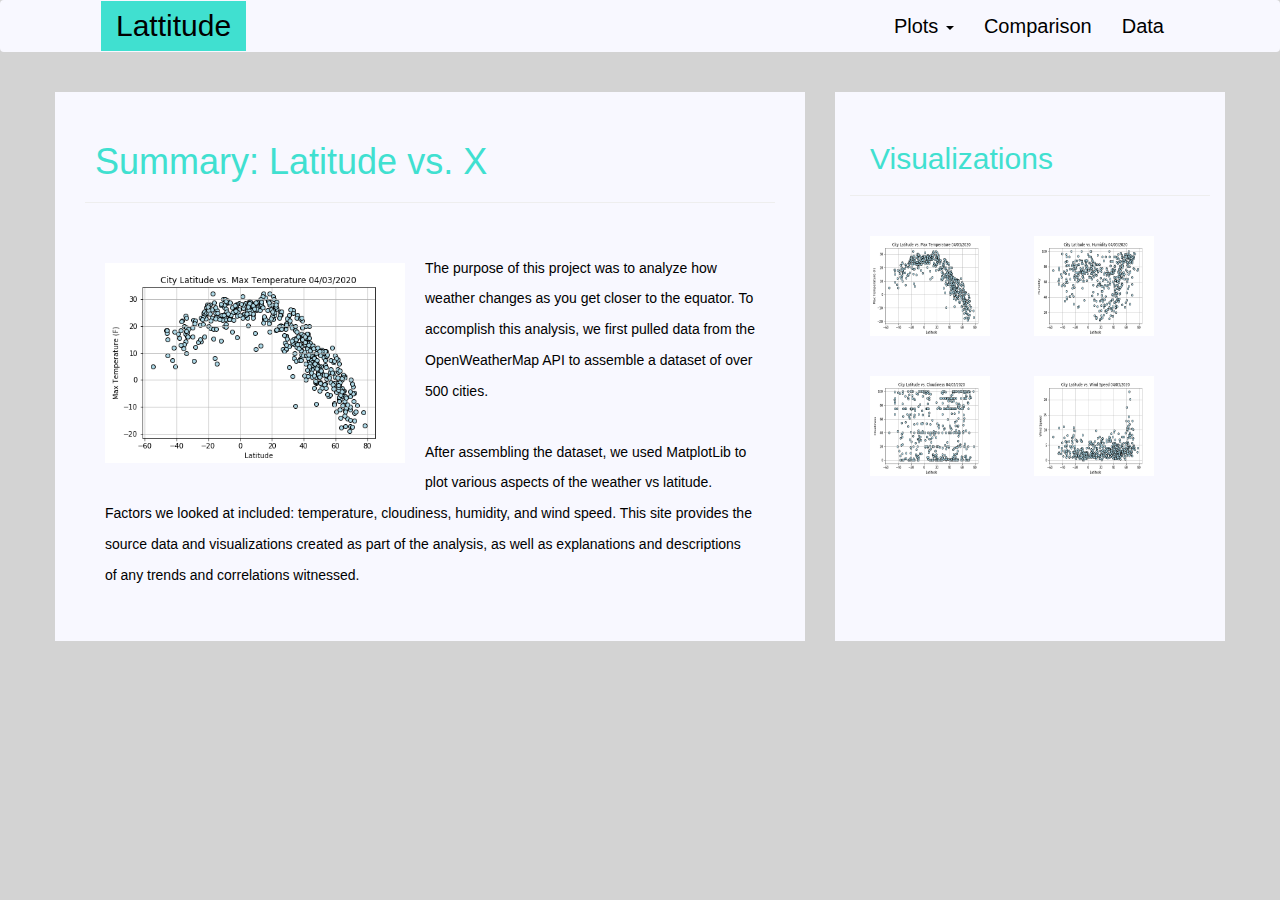
<file: Index.html>
<!DOCTYPE html>
<html lang="en">
    <script src="https://code.jquery.com/jquery-3.3.1.slim.min.js" integrity="sha384-q8i/X+965DzO0rT7abK41JStQIAqVgRVzpbzo5smXKp4YfRvH+8abtTE1Pi6jizo" crossorigin="anonymous"></script>
    <script src="https://cdnjs.cloudflare.com/ajax/libs/popper.js/1.14.7/umd/popper.min.js" integrity="sha384-UO2eT0CpHqdSJQ6hJty5KVphtPhzWj9WO1clHTMGa3JDZwrnQq4sF86dIHNDz0W1" crossorigin="anonymous"></script>
    <script src="https://stackpath.bootstrapcdn.com/bootstrap/4.3.1/js/bootstrap.min.js" integrity="sha384-JjSmVgyd0p3pXB1rRibZUAYoIIy6OrQ6VrjIEaFf/nJGzIxFDsf4x0xIM+B07jRM" crossorigin="anonymous"></script>  
    <head>
        <meta charset="UTF-8">
        <meta name="viewport" content="width=device-width, initial-scale=1">
        <title>Lattitude - Latitude Analysis Dashboard with Attitude</title>
        <link rel="stylesheet" href = "https://maxcdn.bootstrapcdn.com/bootstrap/3.3.7/css/bootstrap.min.css">
        <link rel="stylesheet" href = "style.css">
        <style>
        body {background-color: lightgray}
        </style>
    </head>


  <body>
    <nav class="navbar navbar-expand-lg">
      <div class="container-fluid">
        <div class="navbar-header">
          <a class="navbar-brand" href="index.html">Lattitude</a>
        </div>
          <ul class="nav navbar-nav navbar-right">
            <li class="dropdown">
              <a href="#" class="dropdown-toggle" data-toggle="dropdown" role="button" aria-haspopup="true" aria-expanded="false">Plots <span class="caret"></span></a>
              <ul class="dropdown-menu">
                  <li><a href="maxtemp.html">Max Temperature</a></li>
                  <li><a href="cloudiness.html">Cloudiness</a></li>
                <li><a href="humidity.html">Humidity</a></li>
                <li><a href="windspeed.html">Wind Speed</a></li>
              </ul>
            </li>
            <li><a href="comparison.html">Comparison</a></li>
            <li><a href="data.html">Data</a></li>
          </ul>
        </div>
      </div>
    </nav>
    <br>
    <div class="container">
      <div class="row">
        <div class="col-lg-8 col-sm-12">
          <h1>Summary: Latitude vs. X</h1>
          <hr>
          <br>
          <img src="Fig1.png" height="200" width="300" align = "left">
          <p>The purpose of this project was to analyze how weather changes as you get closer to the equator.  To accomplish this analysis,
          we first pulled data from the OpenWeatherMap API to assemble a dataset of over 500 cities.
          </p>
          <p>After assembling the dataset, we used MatplotLib to plot various aspects of the weather vs latitude.  Factors we looked at included:
          temperature, cloudiness, humidity, and wind speed.  This site provides the source data and visualizations created as part of the 
          analysis, as well as explanations and descriptions of any trends and correlations witnessed.
          </p>
        </div>
        <div class="col-md-4 col-sm-12">
          <h2>Visualizations</h2>
          <hr>
          <img src="Fig1.png" height="100" width="120"> 
          <img src="Fig2.png" height="100" width="120">
          <img src="Fig3.png" height="100" width="120">
          <img src="Fig4.png" height="100" width="120">
        </div>
      </div>
    </div>
  </body>
</html>
</file>
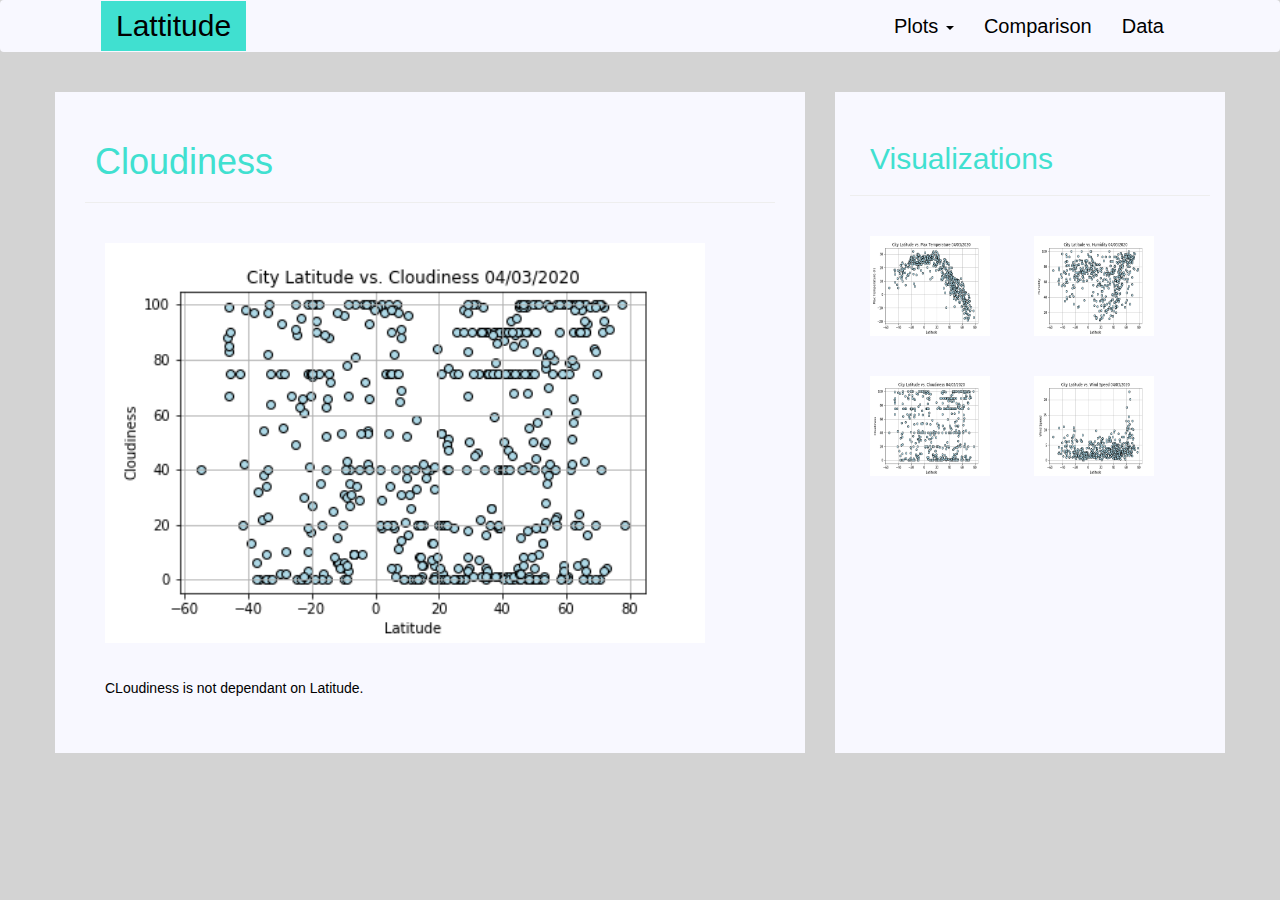
<file: cloudiness.html>
<!DOCTYPE html>
<html lang="en">
  <script src="https://cdnjs.cloudflare.com/ajax/libs/jquery/3.3.1/jquery.min.js"></script>
  <script src="https://cdnjs.cloudflare.com/ajax/libs/twitter-bootstrap/3.3.7/js/bootstrap.min.js"></script>
  <head>
    <meta charset="UTF-8">
    <meta name="viewport" content="width=device-width, initial-scale=1">
    <title>CLoudiness Dashboard</title>
    <link rel="stylesheet" href = "https://maxcdn.bootstrapcdn.com/bootstrap/3.3.7/css/bootstrap.min.css">
    <link rel="stylesheet" href = "style.css">
    <style>
      body {background-color: lightgray}
    </style>
  </head>

  <body>
    <nav class="navbar navbar-expand-lg">
      <div class="container-fluid">
        <div class="navbar-header">
          <a class="navbar-brand" href="index.html">Lattitude</a>
        </div>
        <ul class="nav navbar-nav navbar-right">
          <li class="dropdown">
            <a href="#" class="dropdown-toggle" data-toggle="dropdown" role="button" aria-haspopup="true" aria-expanded="false">Plots <span class="caret"></span></a>
            <ul class="dropdown-menu">
              <li><a href="maxtemp.html">Max Temperature</a></li>
              <li><a href="cloudiness.html">Cloudiness</a></li>
              <li><a href="humidity.html">Humidity</a></li>
              <li><a href="windspeed.html">Wind Speed</a></li>
            </ul>
          </li>
          <li><a href="comparison.html">Comparison</a></li>
          <li><a href="data.html">Data</a></li>
        </ul>
      </div>
    </nav>
    <br>
    <div class="container">
      <div class="row">
        <div class="col-lg-8 col-sm-12">
            <h1>Cloudiness</h1>
            <hr>
              <img src="Fig3.png" height="400" width="600" align="center">
            <p>CLoudiness is not dependant on Latitude.</p>
          </div>
        <div class="col-md-4 col-sm-12">
          <h2>Visualizations</h2>
          <hr>
          <img src="Fig1.png" height="100" width="120"> 
          <img src="Fig2.png" height="100" width="120">
          <img src="Fig3.png" height="100" width="120">
          <img src="Fig4.png" height="100" width="120">
        </div>
      </div>
    </div>
  </body>
</html>
</file>
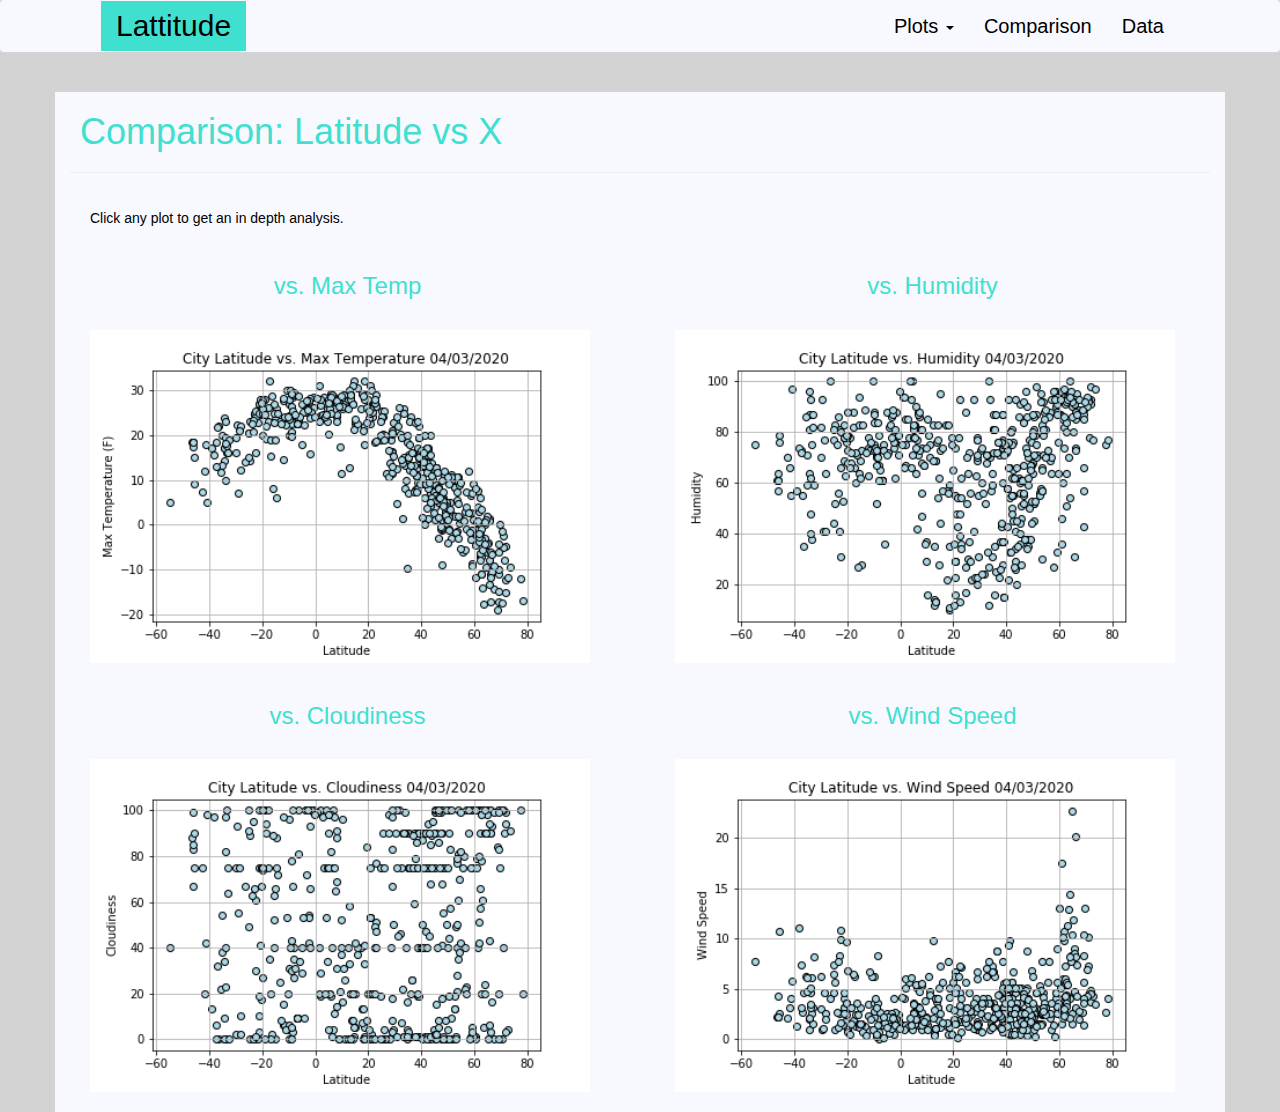
<file: comparison.html>
<!DOCTYPE html>
<html lang="en">
    <script src="https://code.jquery.com/jquery-3.3.1.slim.min.js" integrity="sha384-q8i/X+965DzO0rT7abK41JStQIAqVgRVzpbzo5smXKp4YfRvH+8abtTE1Pi6jizo" crossorigin="anonymous"></script>
    <script src="https://cdnjs.cloudflare.com/ajax/libs/popper.js/1.14.7/umd/popper.min.js" integrity="sha384-UO2eT0CpHqdSJQ6hJty5KVphtPhzWj9WO1clHTMGa3JDZwrnQq4sF86dIHNDz0W1" crossorigin="anonymous"></script>
    <script src="https://stackpath.bootstrapcdn.com/bootstrap/4.3.1/js/bootstrap.min.js" integrity="sha384-JjSmVgyd0p3pXB1rRibZUAYoIIy6OrQ6VrjIEaFf/nJGzIxFDsf4x0xIM+B07jRM" crossorigin="anonymous"></script>  
    <head>
        <meta charset="UTF-8">
        <meta name="viewport" content="width=device-width, initial-scale=1">
        <title>Lattitude - Latitude Analysis Dashboard with Attitude</title>
        <link rel="stylesheet" href = "https://maxcdn.bootstrapcdn.com/bootstrap/3.3.7/css/bootstrap.min.css">
        <link rel="stylesheet" href = "style.css">
        <style>
        body {background-color: lightgray}
        </style>
    </head>

  <body>
    <nav class="navbar navbar-expand-lg">
      <div class="container-fluid">
        <div class="navbar-header">
          <a class="navbar-brand" href="index.html">Lattitude</a>
        </div>
          <ul class="nav navbar-nav navbar-right">
            <li class="dropdown">
              <a href="#" class="dropdown-toggle" data-toggle="dropdown" role="button" aria-haspopup="true" aria-expanded="false">Plots <span class="caret"></span></a>
              <ul class="dropdown-menu">
                  <li><a href="maxtemp.html">Max Temperature</a></li>
                  <li><a href="cloudiness.html">Cloudiness</a></li>
                <li><a href="humidity.html">Humidity</a></li>
                <li><a href="windspeed.html">Wind Speed</a></li>
              </ul>
            </li>
            <li><a href="comparison.html">Comparison</a></li>
            <li><a href="data.html">Data</a></li>
          </ul>
        </div>
      </div>
    </nav>
    
    <br>
    
    <div class="container">
        <h1>Comparison: Latitude vs X</h1> 
        <hr>
        <p>Click any plot to get an in depth analysis.</p>
        <div class="row">
            <div class="col-sm-6">
                <div class="image-box">
                    <h3>vs. Max Temp</h3>
                    <a href="maxtemp.html">
                    <img src="Fig1.png" style="width:90%">
                    </a>
                </div>
            </div>

            <div class="col-sm-6">
                <div class="image-box">
                    <h3>vs. Humidity</h3>
                    <a href="humidity.html">
                        <img src="Fig2.png" style="width:90%">
                    </a>
                </div>
            </div>
            <div class="col-sm-6">
                <div class="image-box">
                    <h3>vs. Cloudiness</h3>
                    <a href="cloudiness.html">
                    <img src="Fig3.png" style="width:90%">
                    </a>
                </div>
            </div>

            <div class="col-sm-6">
                <div class="image-box">
                    <h3>vs. Wind Speed</h3>
                    <a href="windspeed.html">
                    <img src="Fig4.png" style="width:90%">
                    </a>
                </div>
            </div>            
        </div>
    </div>  
</body>
</html>
</file>
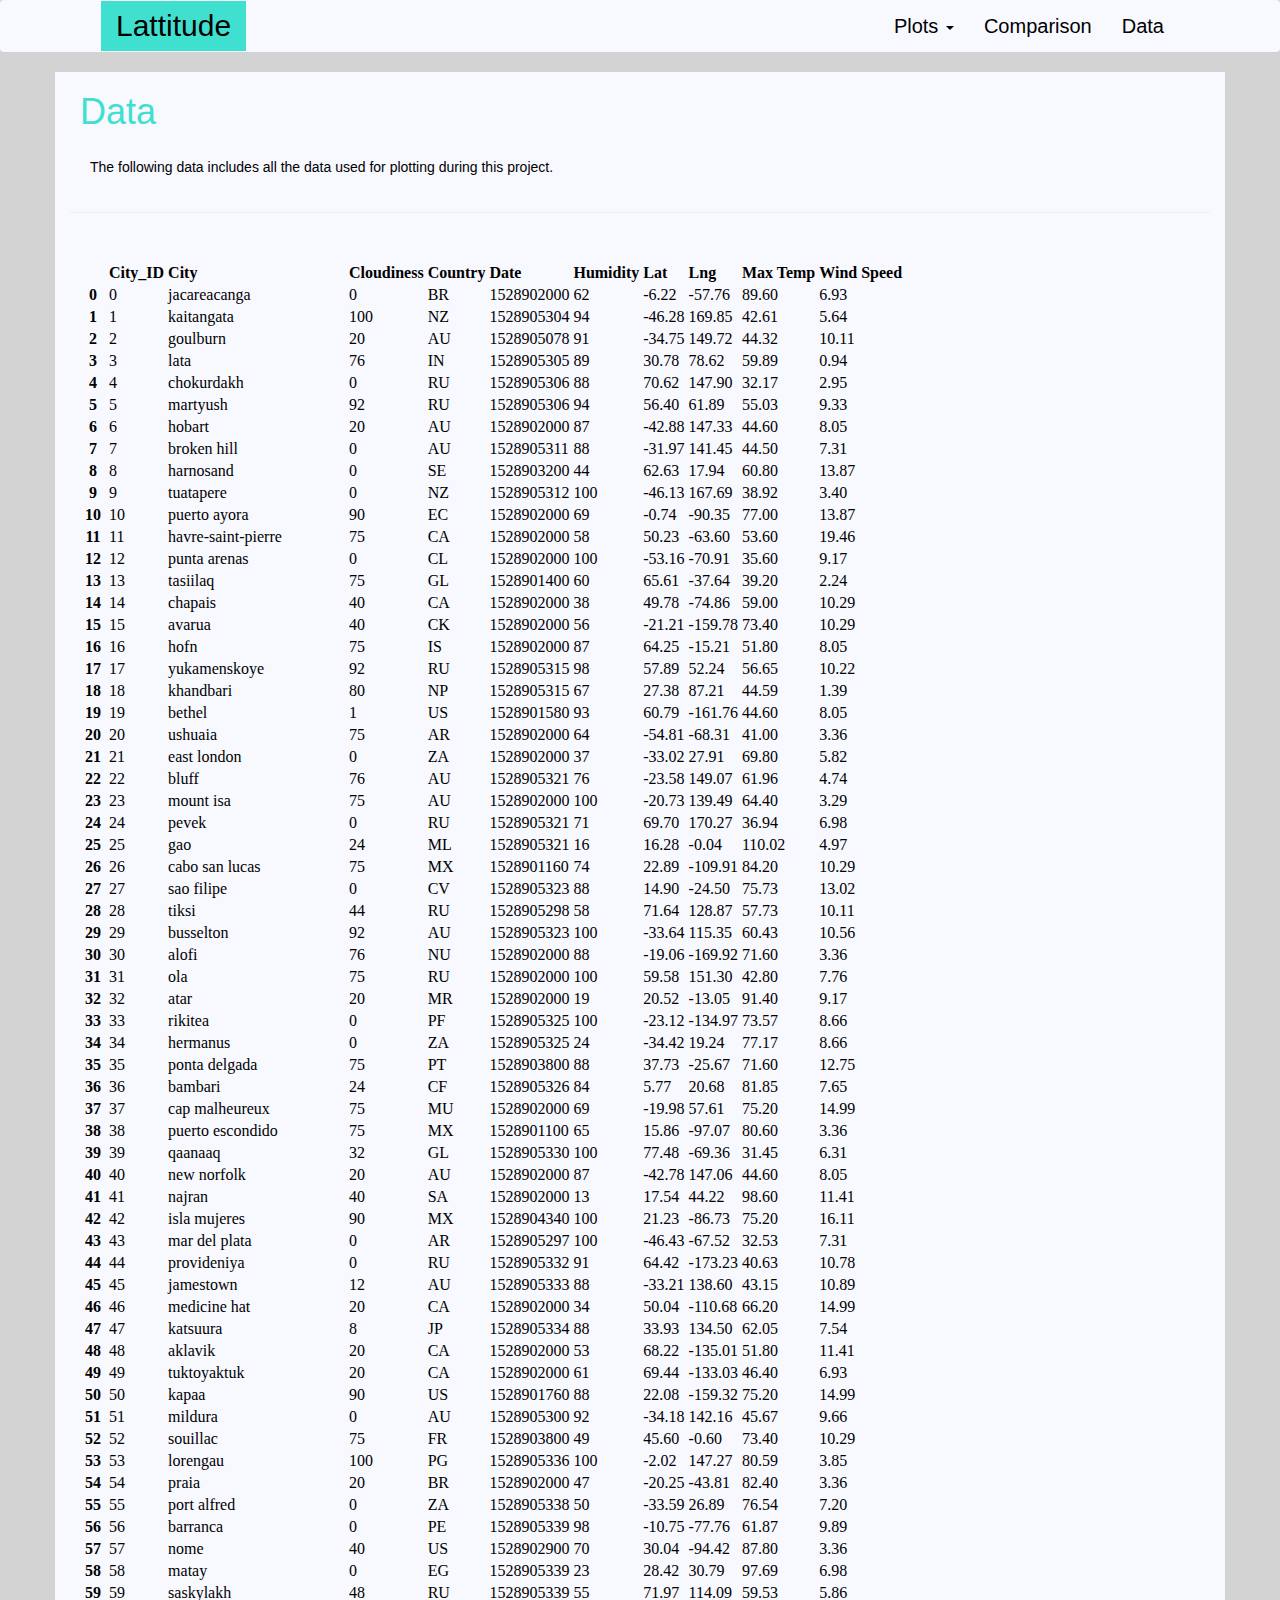
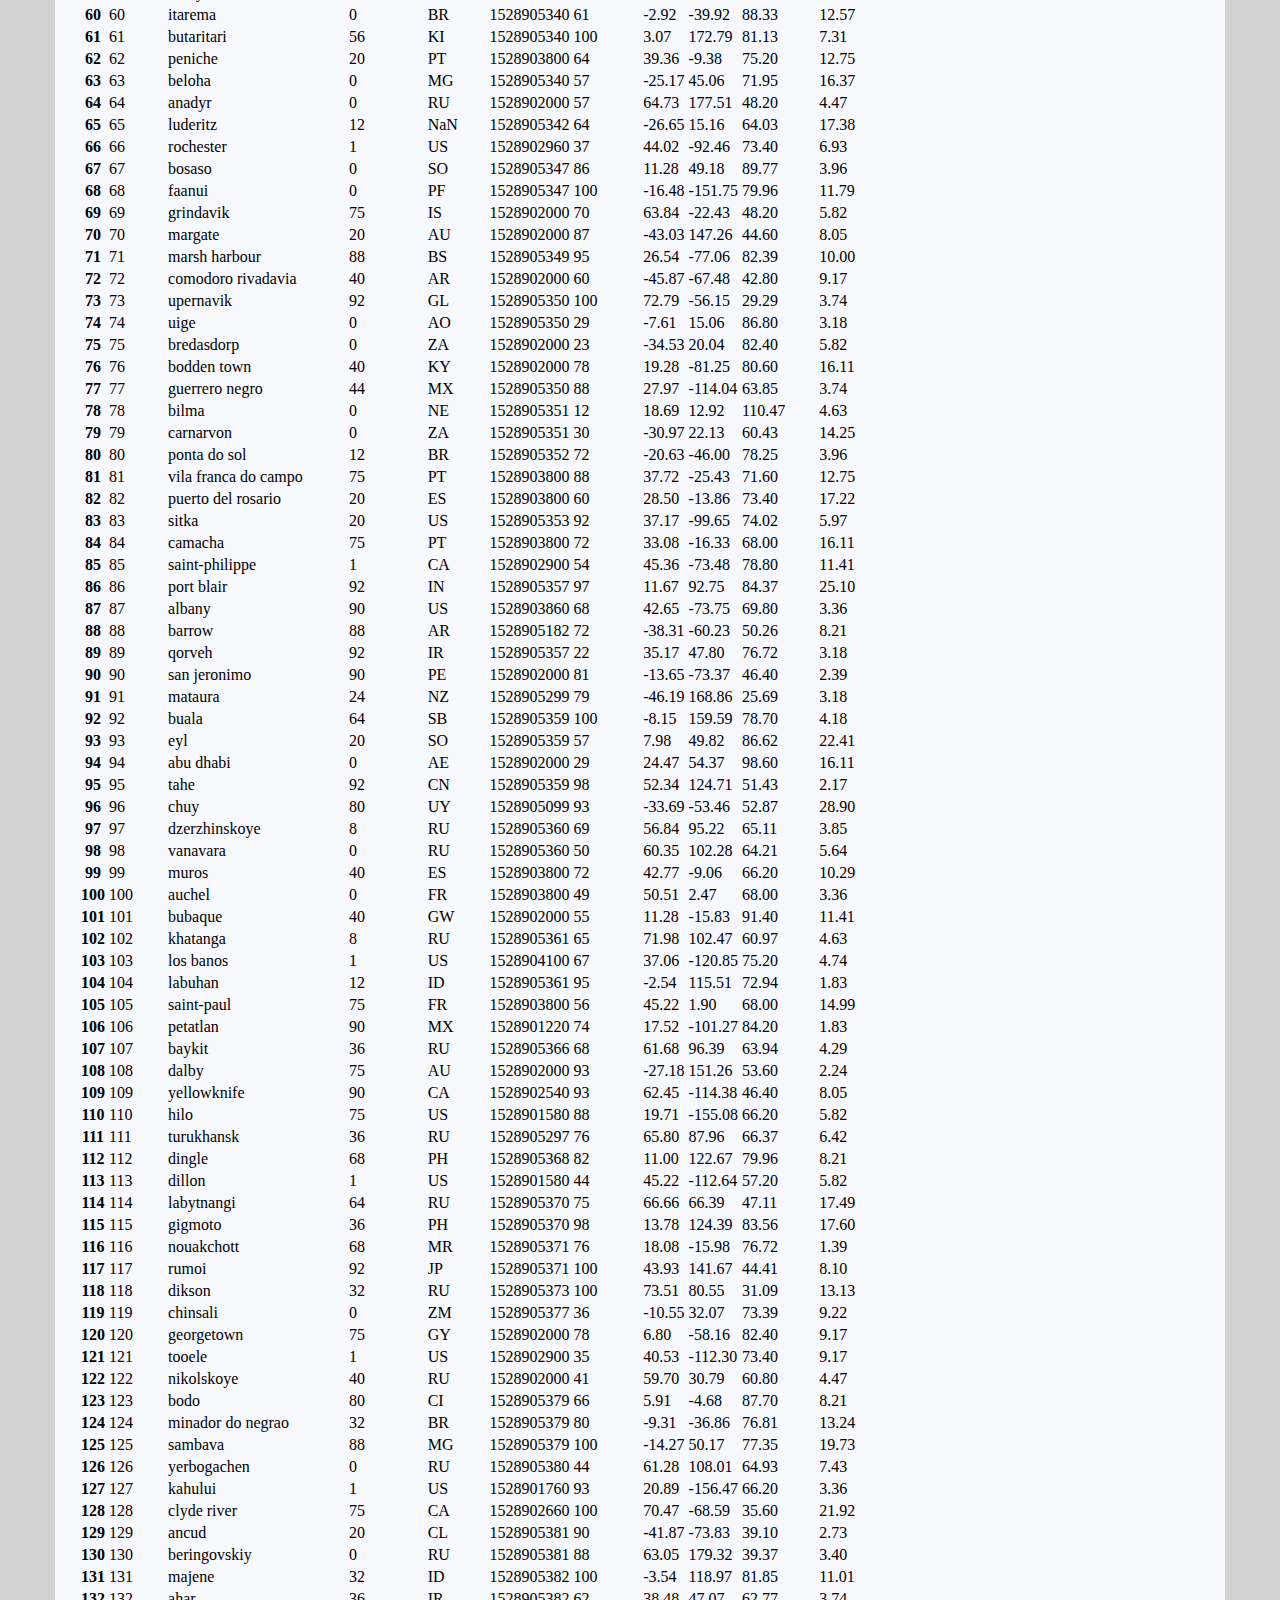
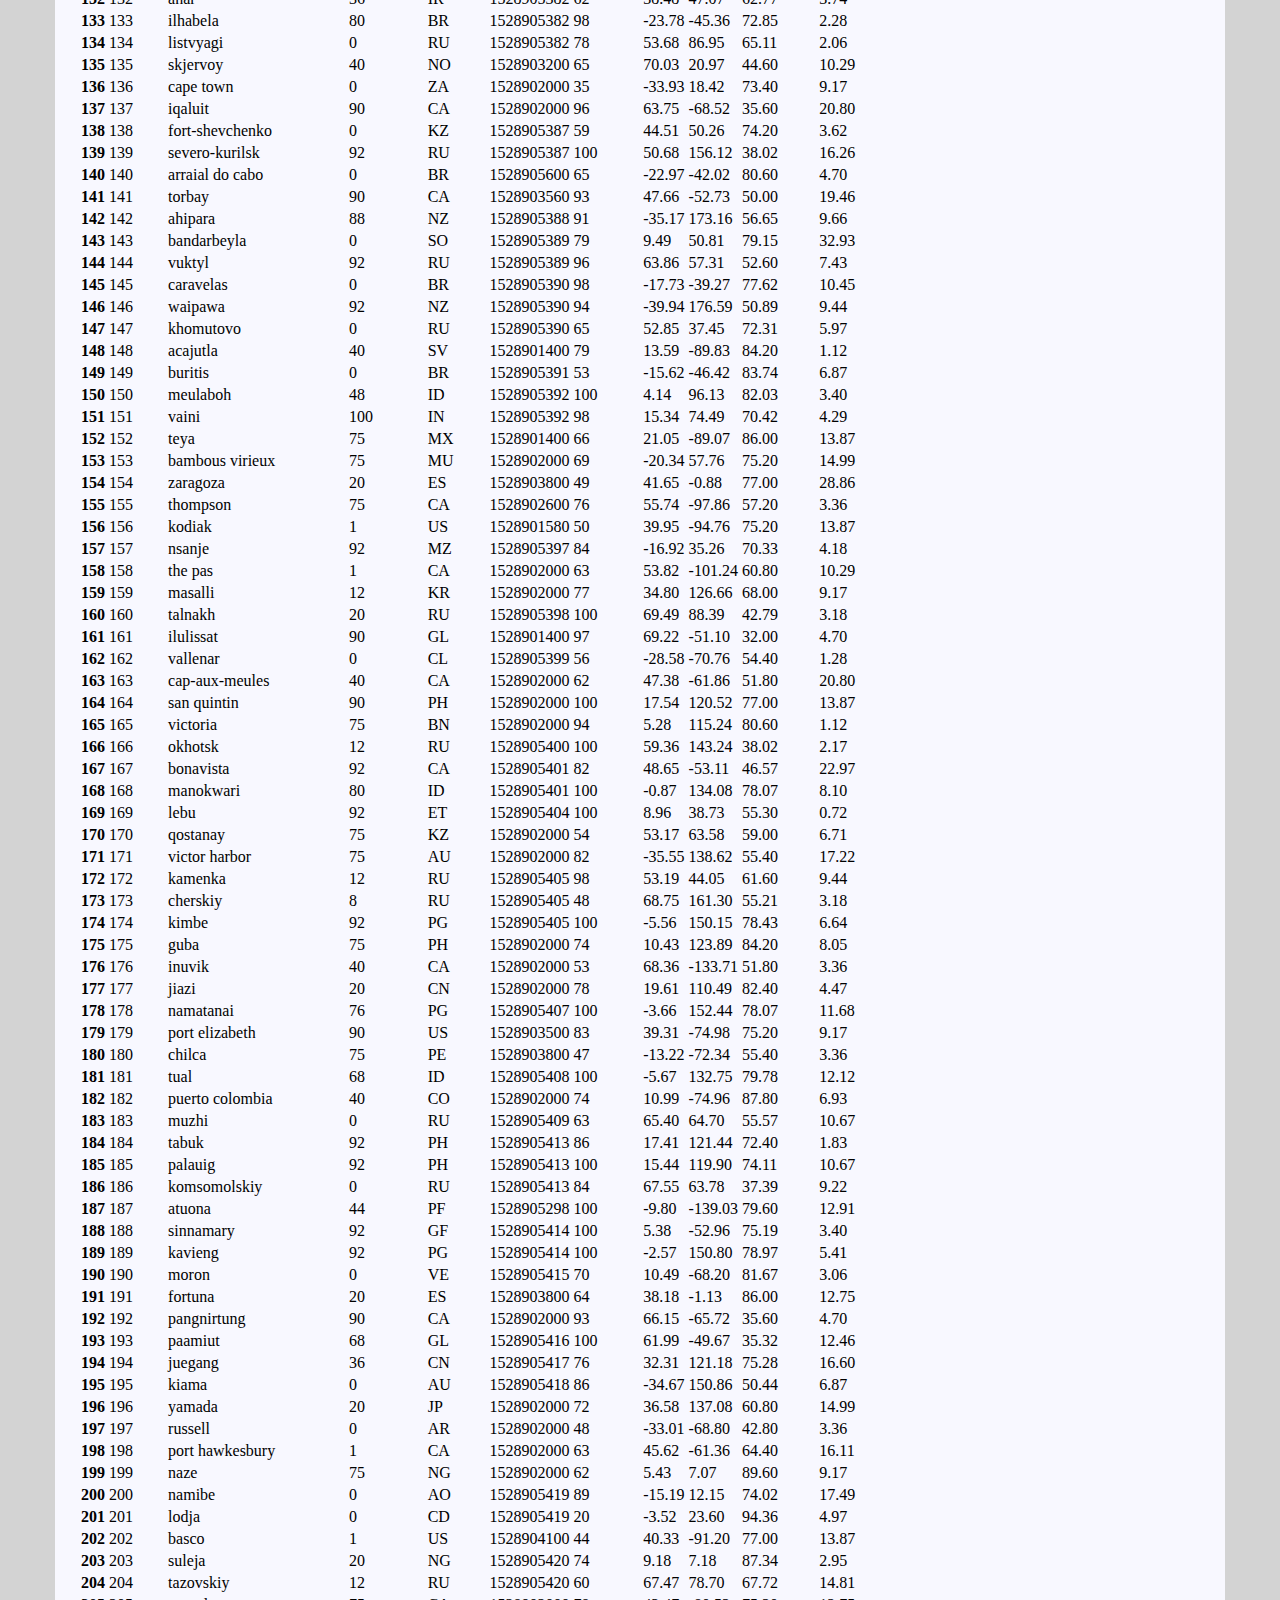
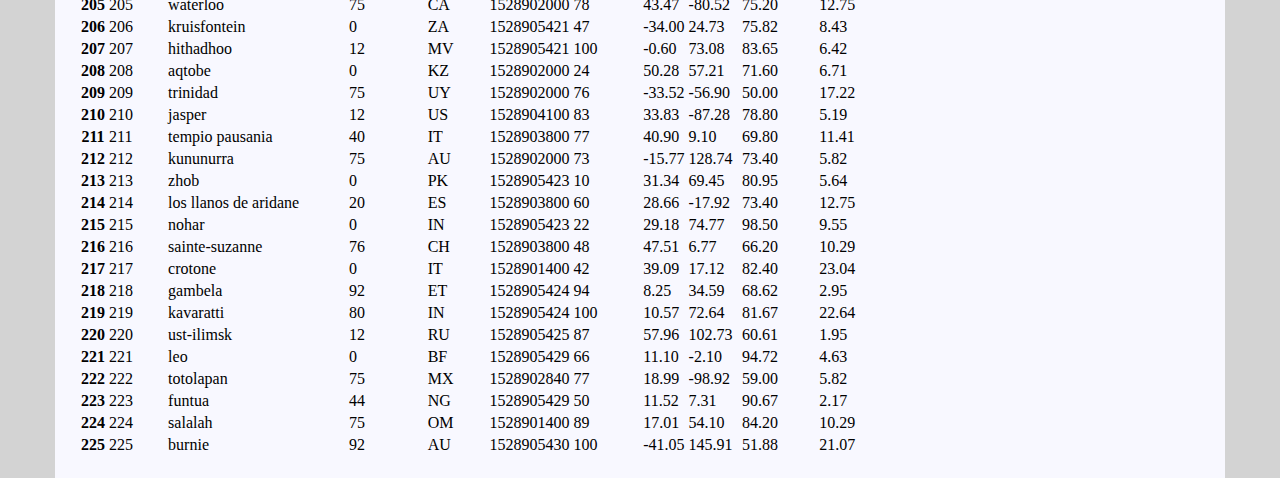
<file: data.html>
<!DOCTYPE html>
<html lang="en">
    <script src="https://code.jquery.com/jquery-3.3.1.slim.min.js" integrity="sha384-q8i/X+965DzO0rT7abK41JStQIAqVgRVzpbzo5smXKp4YfRvH+8abtTE1Pi6jizo" crossorigin="anonymous"></script>
    <script src="https://cdnjs.cloudflare.com/ajax/libs/popper.js/1.14.7/umd/popper.min.js" integrity="sha384-UO2eT0CpHqdSJQ6hJty5KVphtPhzWj9WO1clHTMGa3JDZwrnQq4sF86dIHNDz0W1" crossorigin="anonymous"></script>
    <script src="https://stackpath.bootstrapcdn.com/bootstrap/4.3.1/js/bootstrap.min.js" integrity="sha384-JjSmVgyd0p3pXB1rRibZUAYoIIy6OrQ6VrjIEaFf/nJGzIxFDsf4x0xIM+B07jRM" crossorigin="anonymous"></script>  
    <head>
    <meta charset="UTF-8">
    <meta name="viewport" content="width=device-width, initial-scale=1">
    <title>Lattitude - Latitude Analysis Dashboard with Attitude</title>
    <link rel="stylesheet" href = "https://maxcdn.bootstrapcdn.com/bootstrap/3.3.7/css/bootstrap.min.css">
    <link rel="stylesheet" href = "style.css">
    <style>
      body {background-color: lightgray}
    </style>
  </head>

  <body>
    <nav class="navbar navbar-expand-lg">
      <div class="container-fluid">
        <div class="navbar-header">
          <a class="navbar-brand" href="index.html">Lattitude</a>
        </div>
          <ul class="nav navbar-nav navbar-right">
            <li class="dropdown">
              <a href="#" class="dropdown-toggle" data-toggle="dropdown" role="button" aria-haspopup="true" aria-expanded="false">Plots <span class="caret"></span></a>
              <ul class="dropdown-menu">
                  <li><a href="maxtemp.html">Max Temperature</a></li>
                  <li><a href="cloudiness.html">Cloudiness</a></li>
                <li><a href="humidity.html">Humidity</a></li>
                <li><a href="windspeed.html">Wind Speed</a></li>
              </ul>
            </li>
            <li><a href="comparison.html">Comparison</a></li>
            <li><a href="data.html">Data</a></li>
          </ul>
        </div>
      </div>
    </nav>

    <div class="container">
      <div class="title">
        <h1>Data</h1>
        <p>The following data includes all the data used for plotting during this project.</p>
        <hr>
        <br> 
        
        <div class ="table-responsive">
          <table class="table table-striped">
            <embed src="cities.html" width="100%" height="5000" >
          </table>
        </div>
      </div>
    </div>
    
  </body>
</html>
</file>
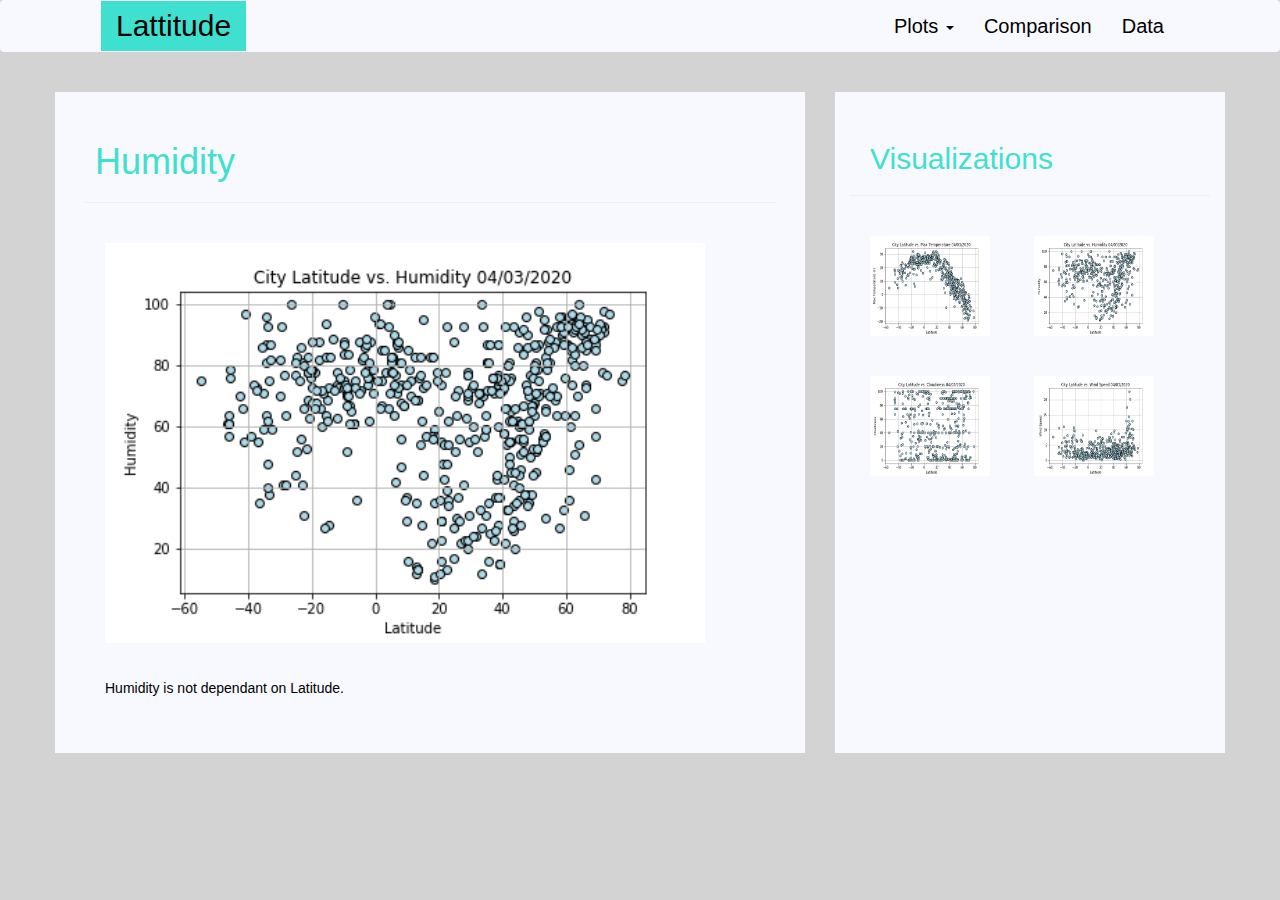
<file: humidity.html>
<!DOCTYPE html>
<html lang="en">
  <script src="https://cdnjs.cloudflare.com/ajax/libs/jquery/3.3.1/jquery.min.js"></script>
  <script src="https://cdnjs.cloudflare.com/ajax/libs/twitter-bootstrap/3.3.7/js/bootstrap.min.js"></script>
  <head>
    <meta charset="UTF-8">
    <meta name="viewport" content="width=device-width, initial-scale=1">
    <title>Humidity Dashboard</title>
    <link rel="stylesheet" href = "https://maxcdn.bootstrapcdn.com/bootstrap/3.3.7/css/bootstrap.min.css">
    <link rel="stylesheet" href = "style.css">
    <style>
      body {background-color: lightgray}
    </style>
  </head>

  <body>
    <nav class="navbar navbar-expand-lg">
      <div class="container-fluid">
        <div class="navbar-header">
          <a class="navbar-brand" href="index.html">Lattitude</a>
        </div>
        <ul class="nav navbar-nav navbar-right">
          <li class="dropdown">
            <a href="#" class="dropdown-toggle" data-toggle="dropdown" role="button" aria-haspopup="true" aria-expanded="false">Plots <span class="caret"></span></a>
            <ul class="dropdown-menu">
              <li><a href="maxtemp.html">Max Temperature</a></li>
              <li><a href="cloudiness.html">Cloudiness</a></li>
              <li><a href="humidity.html">Humidity</a></li>
              <li><a href="windspeed.html">Wind Speed</a></li>
            </ul>
          </li>
          <li><a href="comparison.html">Comparison</a></li>
          <li><a href="data.html">Data</a></li>
        </ul>
      </div>
    </nav>
    <br>
    <div class="container">
      <div class="row">
        <div class="col-lg-8 col-sm-12">
            <h1>Humidity</h1>
            <hr>
              <img src="Fig2.png" height="400" width="600" align="center">
            <p>Humidity is not dependant on Latitude.</p>
          </div>
        <div class="col-md-4 col-sm-12">
          <h2>Visualizations</h2>
          <hr>
          <img src="Fig1.png" height="100" width="120"> 
          <img src="Fig2.png" height="100" width="120">
          <img src="Fig3.png" height="100" width="120">
          <img src="Fig4.png" height="100" width="120">
        </div>
      </div>
    </div>
  </body>
</html>
</file>
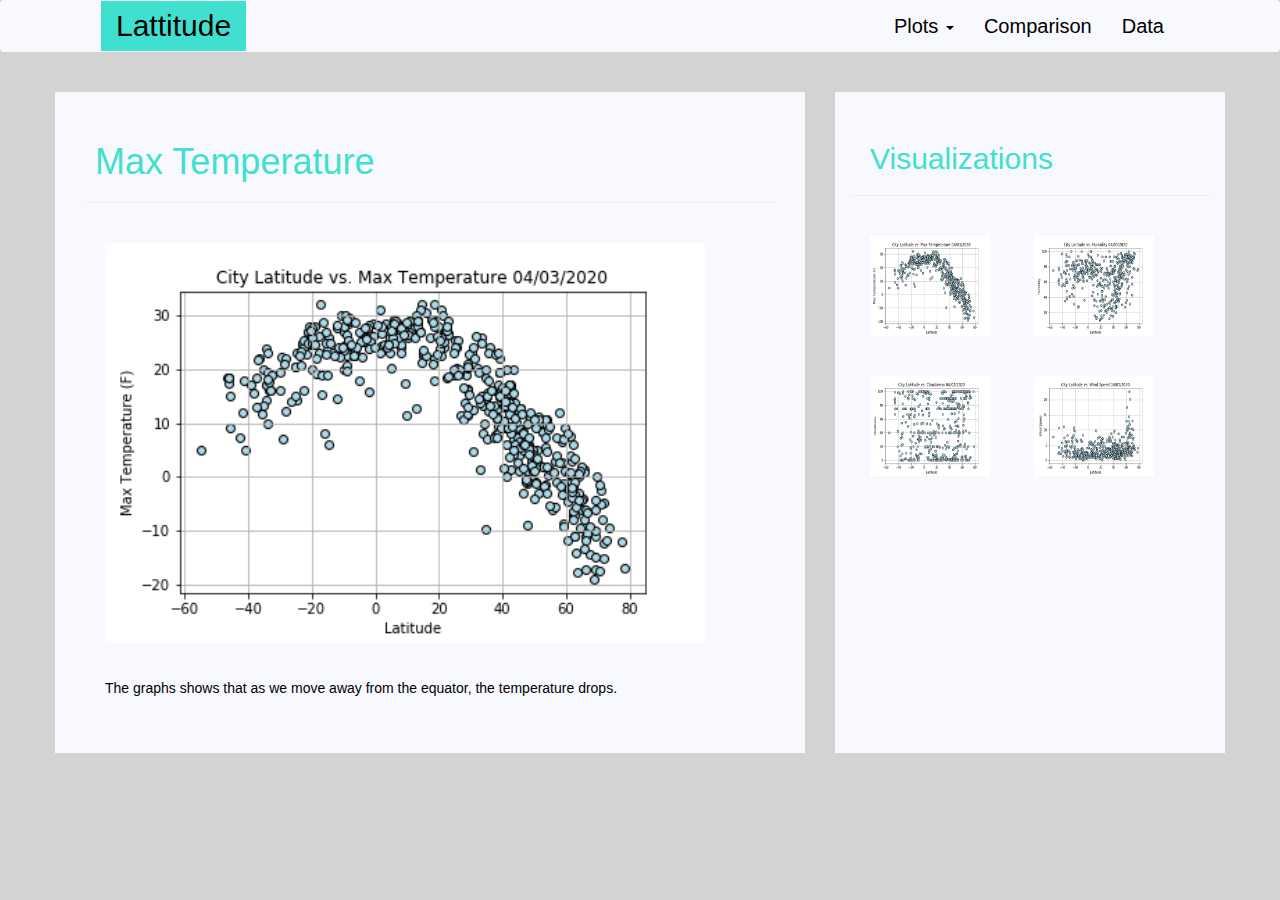
<file: maxtemp.html>
<!DOCTYPE html>
<html lang="en">
  <script src="https://cdnjs.cloudflare.com/ajax/libs/jquery/3.3.1/jquery.min.js"></script>
  <script src="https://cdnjs.cloudflare.com/ajax/libs/twitter-bootstrap/3.3.7/js/bootstrap.min.js"></script>
  <head>
    <meta charset="UTF-8">
    <meta name="viewport" content="width=device-width, initial-scale=1">
    <title>Temperature Dashboard</title>
    <link rel="stylesheet" href = "https://maxcdn.bootstrapcdn.com/bootstrap/3.3.7/css/bootstrap.min.css">
    <link rel="stylesheet" href = "style.css">
    <style>
      body {background-color: lightgray}
    </style>
  </head>

  <body>
    <nav class="navbar navbar-expand-lg">
      <div class="container-fluid">
        <div class="navbar-header">
          <a class="navbar-brand" href="index.html">Lattitude</a>
        </div>
        <ul class="nav navbar-nav navbar-right">
          <li class="dropdown">
            <a href="#" class="dropdown-toggle" data-toggle="dropdown" role="button" aria-haspopup="true" aria-expanded="false">Plots <span class="caret"></span></a>
            <ul class="dropdown-menu">
              <li><a href="maxtemp.html">Max Temperature</a></li>
              <li><a href="cloudiness.html">Cloudiness</a></li>
              <li><a href="humidity.html">Humidity</a></li>
              <li><a href="windspeed.html">Wind Speed</a></li>
            </ul>
          </li>
          <li><a href="comparison.html">Comparison</a></li>
          <li><a href="data.html">Data</a></li>
        </ul>
      </div>
    </nav>
    <br>
    <div class="container">
      <div class="row">
        <div class="col-lg-8 col-sm-12">
            <h1>Max Temperature</h1>
            <hr>
              <img src="Fig1.png" height="400" width="600" align="center">
            <p>The graphs shows that as we move away from the equator, the temperature drops.</p>
          </div>
        <div class="col-md-4 col-sm-12">
          <h2>Visualizations</h2>
          <hr>
          <img src="Fig1.png" height="100" width="120"> 
          <img src="Fig2.png" height="100" width="120">
          <img src="Fig3.png" height="100" width="120">
          <img src="Fig4.png" height="100" width="120">
        </div>
      </div>
    </div>
  </body>
</html>
</file>
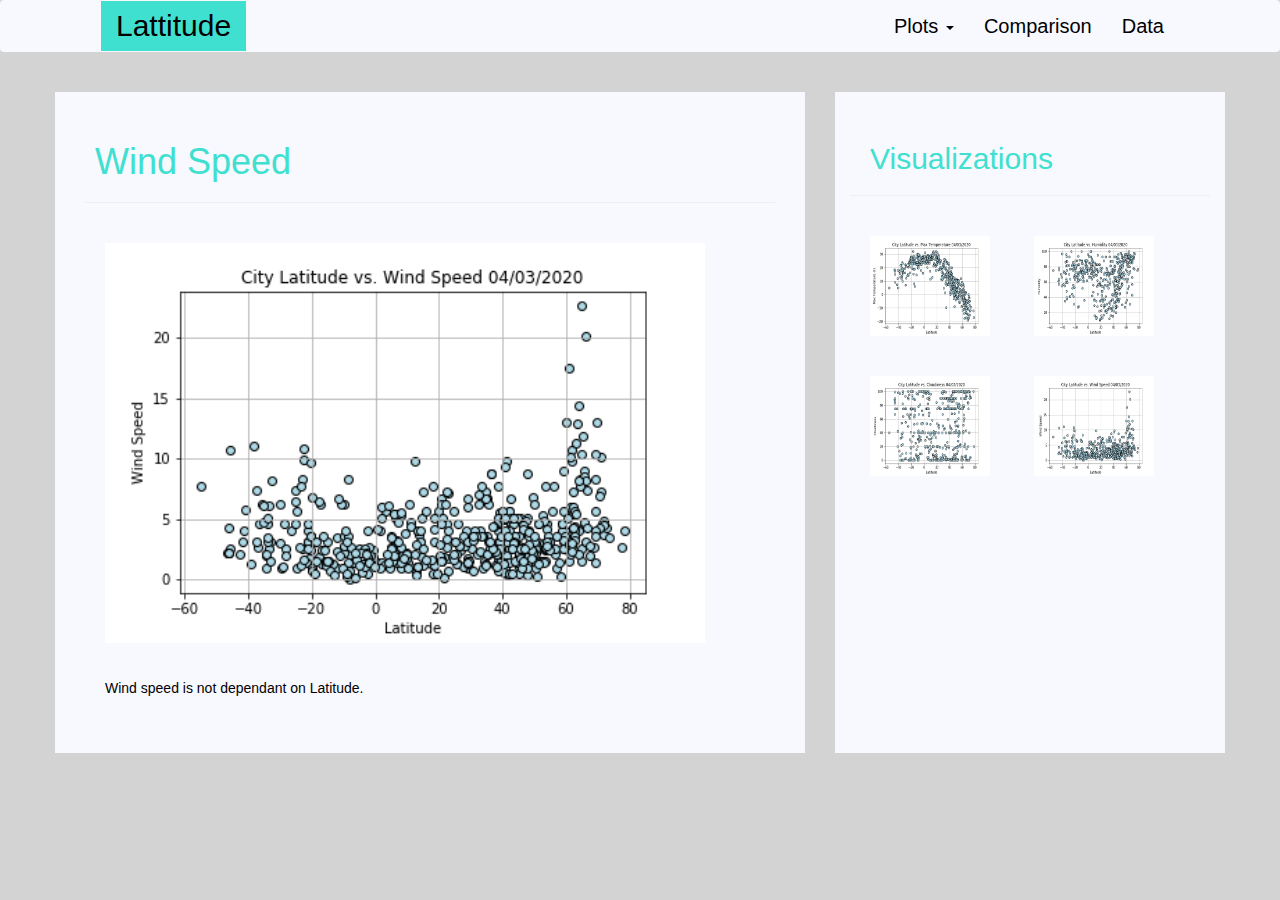
<file: windspeed.html>
<!DOCTYPE html>
<html lang="en">
  <script src="https://cdnjs.cloudflare.com/ajax/libs/jquery/3.3.1/jquery.min.js"></script>
  <script src="https://cdnjs.cloudflare.com/ajax/libs/twitter-bootstrap/3.3.7/js/bootstrap.min.js"></script>
  <head>
    <meta charset="UTF-8">
    <meta name="viewport" content="width=device-width, initial-scale=1">
    <title>Windspeed Dashboard</title>
    <link rel="stylesheet" href = "https://maxcdn.bootstrapcdn.com/bootstrap/3.3.7/css/bootstrap.min.css">
    <link rel="stylesheet" href = "style.css">
    <style>
      body {background-color: lightgray}
    </style>
  </head>

  <body>
    <nav class="navbar navbar-expand-lg">
      <div class="container-fluid">
        <div class="navbar-header">
          <a class="navbar-brand" href="index.html">Lattitude</a>
        </div>
        <ul class="nav navbar-nav navbar-right">
          <li class="dropdown">
            <a href="#" class="dropdown-toggle" data-toggle="dropdown" role="button" aria-haspopup="true" aria-expanded="false">Plots <span class="caret"></span></a>
            <ul class="dropdown-menu">
              <li><a href="maxtemp.html">Max Temperature</a></li>
              <li><a href="cloudiness.html">Cloudiness</a></li>
              <li><a href="humidity.html">Humidity</a></li>
              <li><a href="windspeed.html">Wind Speed</a></li>
            </ul>
          </li>
          <li><a href="comparison.html">Comparison</a></li>
          <li><a href="data.html">Data</a></li>
        </ul>
      </div>
    </nav>
    <br>
    <div class="container">
      <div class="row">
        <div class="col-lg-8 col-sm-12">
            <h1>Wind Speed</h1>
            <hr>
              <img src="Fig4.png" height="400" width="600" align="center">
            <p>Wind speed is not dependant on Latitude.</p>
          </div>
        <div class="col-md-4 col-sm-12">
          <h2>Visualizations</h2>
          <hr>
          <img src="Fig1.png" height="100" width="120"> 
          <img src="Fig2.png" height="100" width="120">
          <img src="Fig3.png" height="100" width="120">
          <img src="Fig4.png" height="100" width="120">
        </div>
      </div>
    </div>
  </body>
</html>
</file>
<file: style.css>
.container {
    display: block;
    background-color:ghostwhite;
}

.navbar {
    background: ghostwhite;
    font-size: 20px;
    padding-left: 100px;
    padding-right: 100px;
  }

.navbar-brand {
    font-size: 30px;
    color: black;
    background: turquoise;

}
.navbar li a {
    display: block;
    color: black;
  }


.container h1 {
    margin-left: 10px;
    color: turquoise;
}

.container h2 {
    padding-top: 30px;
    padding-left: 20px;
    color: turquoise;
}
.container h3 {
    color: turquoise;
    text-align: center;
}
.container p {
    display: block;
    padding: 10px;
    line-height: 2.2;
    padding-right: 20px;
    padding-left: 20px;
    color: black;
}
.container img {
    display: inline;
    margin: 20px 20px;
}

.col-lg-8 {
    border-right: solid lightgray;
    border-right-width: 30px;
    padding: 30px;
}

.col-md-6 {
    margin-left: 10px;
    border-right: solid lightgray;

}
</file>
